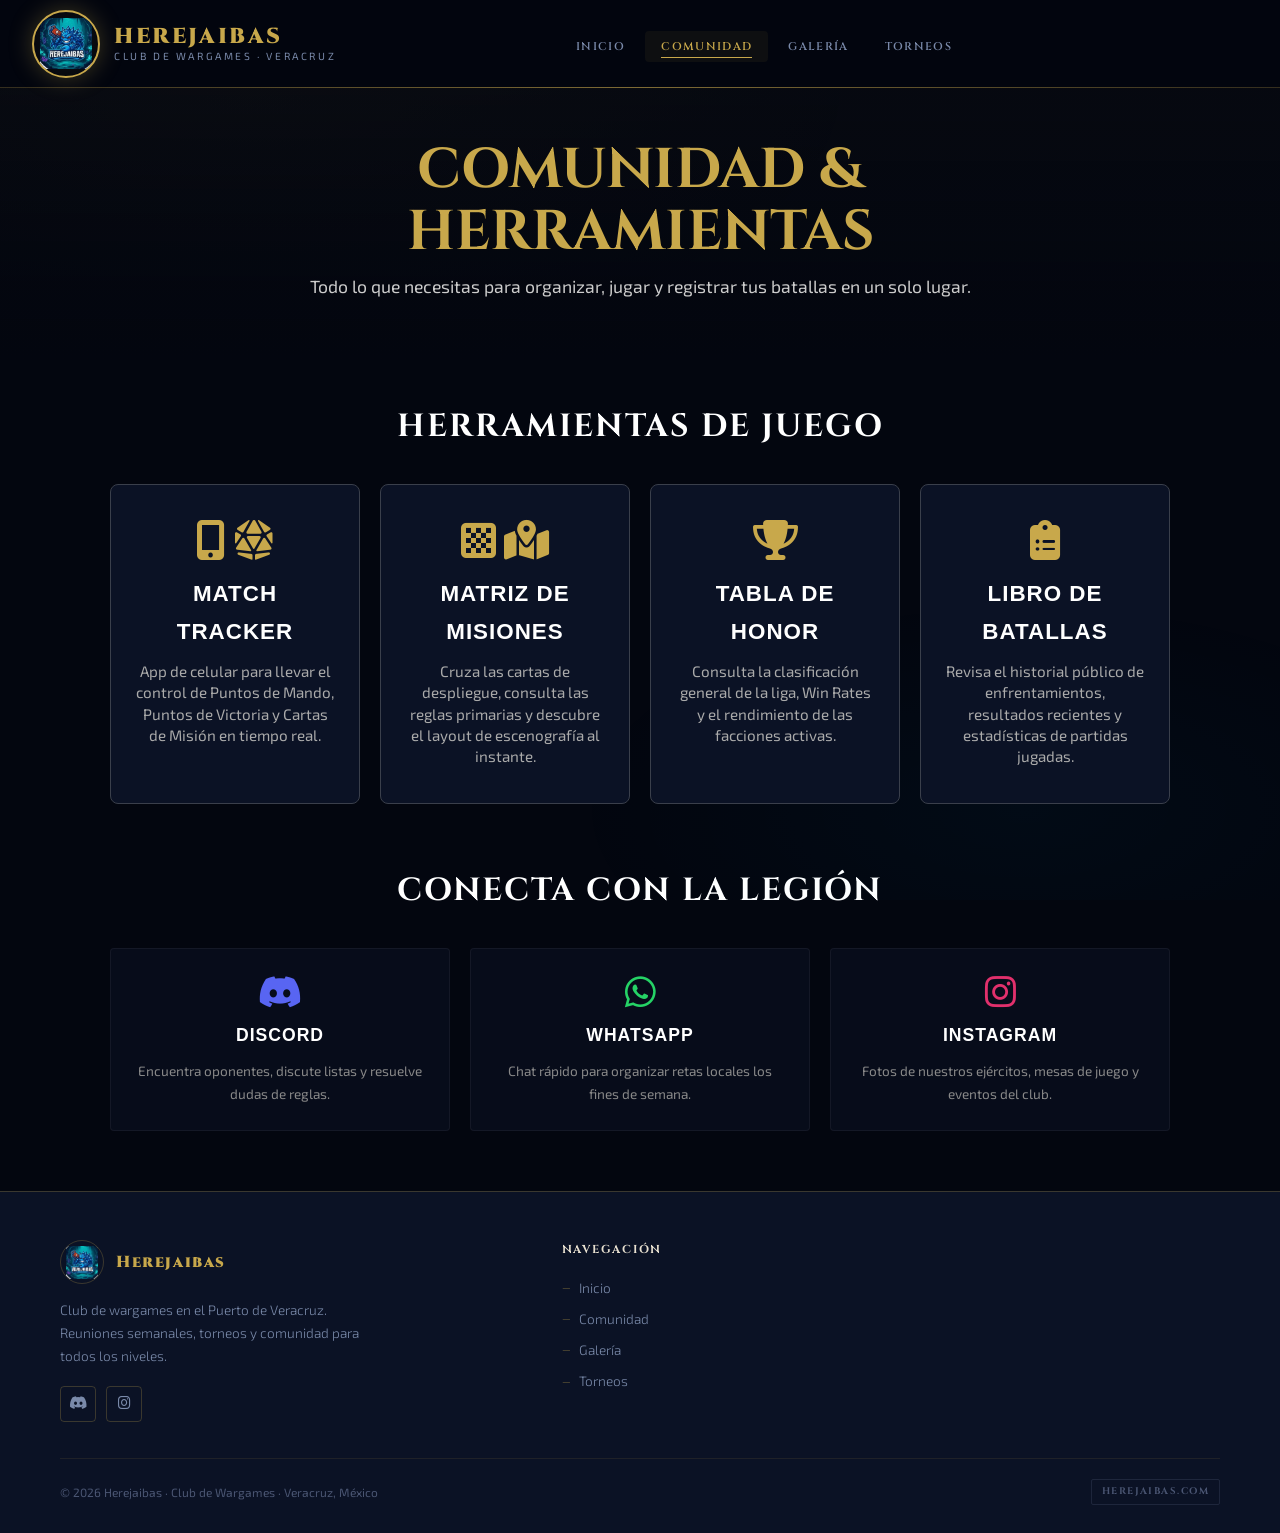
<file: comunidad.html>
<!DOCTYPE html>
<html lang="es">
<head>
    <meta charset="UTF-8">
    <meta name="viewport" content="width=device-width, initial-scale=1.0">
    <title>Comunidad y Herramientas | Herejaibas</title>
    <link rel="icon" type="image/png" href="jaiba.png">
    
    <link rel="stylesheet" href="style.css">
    <link rel="stylesheet" href="https://cdnjs.cloudflare.com/ajax/libs/font-awesome/6.5.0/css/all.min.css">
    <link href="https://fonts.googleapis.com/css2?family=Cinzel:wght@600;800&family=Exo+2:wght@400;600;800&display=swap" rel="stylesheet">

    <style>
        /* Encabezado */
        .community-header {
            padding: 140px 20px 60px;
            text-align: center;
            background: linear-gradient(to bottom, rgba(15, 17, 21, 0.4), var(--bg-void)), url('https://4kwallpapers.com/images/wallpapers/warhammer-40k-space-3840x2160-22638.jpg') center/cover no-repeat;
            position: relative;
        }
        .community-header-content {
            position: relative; z-index: 1; max-width: 800px; margin: 0 auto;
        }
        .community-header h1 {
            font-family: 'Cinzel', serif; color: var(--accent-gold); font-size: clamp(2rem, 5vw, 3.5rem); margin-bottom: 10px; text-transform: uppercase; line-height: 1.1;
        }
        .community-header p {
            font-size: 1.1rem; color: #ccc; line-height: 1.5;
        }

        /* Secciones Generales */
        .page-section {
            padding: 40px 20px 60px;
            max-width: 1100px;
            margin: 0 auto;
        }
        .section-title {
            text-align: center; font-family: 'Cinzel', serif; font-size: 2rem; color: #fff; margin-bottom: 30px; letter-spacing: 2px; text-transform: uppercase;
        }

        /* Cuadrícula Equilibrada */
        .tools-grid, .social-grid {
            display: grid;
            grid-template-columns: repeat(auto-fit, minmax(250px, 1fr));
            gap: 20px;
        }

        /* Tarjetas de Herramientas */
        .tool-card {
            background: var(--bg-card); 
            border: 1px solid #3a3f4b;
            border-radius: var(--radius-lg); 
            padding: 35px 25px; 
            text-align: center; 
            text-decoration: none; 
            transition: all 0.2s;
            display: flex;
            flex-direction: column;
            align-items: center;
            position: relative;
            overflow: hidden;
        }
        .tool-card::before {
            content: ''; position: absolute; top: 0; left: 0; right: 0; height: 3px; background: transparent; transition: 0.3s;
        }
        .tool-card:hover {
            background: #23262f; 
            transform: translateY(-4px); 
            box-shadow: 0 8px 25px rgba(0,0,0,0.4);
            border-color: #555;
        }
        .tool-card:hover::before { background: var(--accent-gold); }
        
        .tool-icon {
            font-size: 2.5rem; 
            color: var(--accent-gold); 
            margin-bottom: 15px; 
            display: flex; gap: 8px;
        }
        .tool-card h3 {
            font-family: 'Oswald', sans-serif; 
            font-size: 1.4rem; 
            color: #fff; 
            margin-bottom: 10px; 
            text-transform: uppercase;
            letter-spacing: 1px;
        }
        .tool-card p {
            color: #aaa; 
            font-size: 0.95rem; 
            line-height: 1.4;
            margin: 0;
        }

        /* Tarjetas de Redes Sociales */
        .social-card {
            background: var(--bg-deep); 
            border: 1px solid rgba(255,255,255,0.05); 
            border-radius: var(--radius); 
            padding: 25px; 
            text-align: center; 
            text-decoration: none; 
            transition: 0.2s;
        }
        .social-card:hover { border-color: rgba(255,255,255,0.2); background: rgba(255,255,255,0.02); transform: translateY(-3px); }
        .social-card i { font-size: 2.2rem; margin-bottom: 12px; }
        .social-card.discord i { color: #5865F2; }
        .social-card.whatsapp i { color: #25D366; }
        .social-card.instagram i { color: #E1306C; }
        .social-card h3 { font-family: 'Oswald', sans-serif; color: #fff; font-size: 1.1rem; margin-bottom: 8px; letter-spacing: 1px; text-transform: uppercase;}
        .social-card p { color: #888; font-size: 0.85rem; margin: 0;}

    </style>
</head>
<body>

    <header class="navbar">
        <a href="index.html" class="logo-container">
            <div class="logo-emblem">
                <img src="logo.png" alt="Herejaibas Logo">
            </div>
            <div class="logo-text">
                <span class="logo-name">Herejaibas</span>
                <span class="logo-sub">Club de Wargames · Veracruz</span>
            </div>
        </a>
        <nav id="main-nav">
            <ul class="nav-links">
                <li><a href="index.html">Inicio</a></li>
                <li><a href="comunidad.html" class="active">Comunidad</a></li>
                <li><a href="galeria.html">Galería</a></li>
                <li><a href="torneos.html">Torneos</a></li>
            </ul>
        </nav>
        <button class="nav-toggle" id="nav-toggle" aria-label="Menú">
            <i class="fas fa-bars"></i>
        </button>
        <div class="nav-spacer"></div>
    </header>

    <section class="community-header">
        <div class="community-header-content">
            <h1>Comunidad & Herramientas</h1>
            <p>Todo lo que necesitas para organizar, jugar y registrar tus batallas en un solo lugar.</p>
        </div>
    </section>

    <!-- SECCIÓN DE HERRAMIENTAS DE JUEGO -->
    <section class="page-section">
        <h2 class="section-title">Herramientas de Juego</h2>
        
        <div class="tools-grid">
            <!-- Tracker -->
            <a href="tracker.html" class="tool-card">
                <div class="tool-icon">
                    <i class="fas fa-mobile-alt"></i><i class="fas fa-dice-d20"></i>
                </div>
                <h3>Match Tracker</h3>
                <p>App de celular para llevar el control de Puntos de Mando, Puntos de Victoria y Cartas de Misión en tiempo real.</p>
            </a>

            <!-- Matriz -->
            <a href="matriz.html" class="tool-card">
                <div class="tool-icon">
                    <i class="fas fa-chess-board"></i><i class="fas fa-map-marked-alt"></i>
                </div>
                <h3>Matriz de Misiones</h3>
                <p>Cruza las cartas de despliegue, consulta las reglas primarias y descubre el layout de escenografía al instante.</p>
            </a>

            <!-- Ranking -->
            <a href="ranking.html" class="tool-card">
                <div class="tool-icon">
                    <i class="fas fa-trophy"></i>
                </div>
                <h3>Tabla de Honor</h3>
                <p>Consulta la clasificación general de la liga, Win Rates y el rendimiento de las facciones activas.</p>
            </a>
            
            <!-- Historial -->
            <a href="partidas.html" class="tool-card">
                <div class="tool-icon">
                    <i class="fas fa-clipboard-list"></i>
                </div>
                <h3>Libro de Batallas</h3>
                <p>Revisa el historial público de enfrentamientos, resultados recientes y estadísticas de partidas jugadas.</p>
            </a>
        </div>
    </section>

    <!-- SECCIÓN DE REDES SOCIALES -->
    <section class="page-section" style="padding-top: 0;">
        <h2 class="section-title">Conecta con la Legión</h2>
        
        <div class="social-grid">
            <a href="https://discord.gg/HbMyzKFqzc" target="_blank" class="social-card discord">
                <i class="fab fa-discord"></i>
                <h3>Discord</h3>
                <p>Encuentra oponentes, discute listas y resuelve dudas de reglas.</p>
            </a>
            
            <a href="#" target="_blank" class="social-card whatsapp">
                <i class="fab fa-whatsapp"></i>
                <h3>WhatsApp</h3>
                <p>Chat rápido para organizar retas locales los fines de semana.</p>
            </a>

            <a href="https://www.instagram.com/herejaibas/" target="_blank" class="social-card instagram">
                <i class="fab fa-instagram"></i>
                <h3>Instagram</h3>
                <p>Fotos de nuestros ejércitos, mesas de juego y eventos del club.</p>
            </a>
        </div>
    </section>

    <footer class="site-footer">
        <div class="footer-inner">
            <div class="footer-brand">
                <div class="footer-logo">
                    <div class="footer-logo-emblem"><img src="logo.png" alt="Herejaibas"></div>
                    <span class="footer-logo-text">Herejaibas</span>
                </div>
                <p class="footer-desc">Club de wargames en el Puerto de Veracruz. Reuniones semanales, torneos y comunidad para todos los niveles.</p>
                <div class="footer-socials">
                    <a href="https://discord.gg/HbMyzKFqzc" class="footer-social-btn" aria-label="Discord"><i class="fab fa-discord"></i></a>
                    <a href="https://www.instagram.com/herejaibas/" class="footer-social-btn" aria-label="Instagram"><i class="fab fa-instagram"></i></a>
                </div>
            </div>
            <div class="footer-col">
                <h4>Navegación</h4>
                <div class="footer-links">
                    <a href="index.html">Inicio</a>
                    <a href="comunidad.html">Comunidad</a>
                    <a href="galeria.html">Galería</a>
                    <a href="torneos.html">Torneos</a>
                </div>
            </div>
        </div>
        <div class="footer-bottom">
            <p>© 2026 Herejaibas · Club de Wargames · Veracruz, México</p>
            <span class="footer-badge">herejaibas.com</span>
        </div>
    </footer>

    <script src="script.js"></script>
    <script>
        // Lógica sencilla para el menú móvil
        const navToggle = document.getElementById("nav-toggle");
        const mainNav   = document.getElementById("main-nav");
        if (navToggle && mainNav) {
            navToggle.addEventListener("click", () => {
                mainNav.classList.toggle("open");
                const icon = navToggle.querySelector("i");
                if (icon) {
                    icon.className = mainNav.classList.contains("open") ? "fas fa-times" : "fas fa-bars";
                }
            });
        }
    </script>
</body>
</html>
</file>
<file: style.css>
/* ============================================
   HEREJAIBAS | WARHAMMER VERACRUZ
   Rediseño Profesional 2025
   ============================================ */

@import url('https://fonts.googleapis.com/css2?family=Cinzel:wght@400;600;700;900&family=Exo+2:ital,wght@0,300;0,400;0,500;0,600;0,700;1,400&display=swap');

/* --- VARIABLES --- */
:root {
    --bg-void:       #03060f;
    --bg-deep:       #070c1a;
    --bg-card:       #0b1225;
    --bg-card-hover: #0f1830;
    --bg-elevated:   #111d35;
    --accent-gold:   #c8a84b;
    --accent-gold-light: #e8c870;
    --accent-cyan:   #00bfff;
    --accent-red:    #cc2200;
    --accent-red-bright: #ff3311;
    --glow-gold:     rgba(200, 168, 75, 0.3);
    --glow-cyan:     rgba(0, 191, 255, 0.2);
    --text-main:     #e8e0d0;
    --text-muted:    #7a8aaa;
    --text-dim:      #4a5572;
    --border-gold:   rgba(200, 168, 75, 0.25);
    --border-cyan:   rgba(0, 191, 255, 0.2);
    --nav-height:    88px;
    --radius:        4px;
    --radius-lg:     8px;
    --transition:    0.3s ease;
}

/* --- RESET --- */
*, *::before, *::after {
    margin: 0;
    padding: 0;
    box-sizing: border-box;
}

html {
    scroll-behavior: smooth;
    overflow-x: hidden;
    font-size: 16px;
}

body {
    background-color: var(--bg-void);
    color: var(--text-main);
    font-family: 'Exo 2', sans-serif;
    line-height: 1.7;
    overflow-x: hidden;
}

img { max-width: 100%; display: block; }
a { text-decoration: none; color: inherit; }
ul { list-style: none; }

/* ============================================
   TEXTURA DE FONDO GLOBAL
   ============================================ */
body::before {
    content: '';
    position: fixed;
    inset: 0;
    background-image: 
        radial-gradient(ellipse 80% 50% at 20% 10%, rgba(200,168,75,0.04) 0%, transparent 60%),
        radial-gradient(ellipse 60% 40% at 80% 90%, rgba(0,191,255,0.03) 0%, transparent 60%);
    pointer-events: none;
    z-index: 0;
}

/* ============================================
   NAVBAR
   ============================================ */
.navbar {
    display: flex;
    align-items: center;
    background: rgba(3, 6, 15, 0.95);
    height: var(--nav-height);
    padding: 0 32px;
    position: fixed;
    top: 0;
    left: 0;
    width: 100%;
    z-index: 1000;
    border-bottom: 1px solid var(--border-gold);
    backdrop-filter: blur(16px);
    -webkit-backdrop-filter: blur(16px);
    gap: 24px;
}

.navbar::after {
    content: '';
    position: absolute;
    bottom: -1px;
    left: 0; right: 0;
    height: 1px;
    background: linear-gradient(90deg, transparent, var(--accent-gold), transparent);
    opacity: 0.5;
}

/* Logo */
.logo-container {
    flex-shrink: 0;
    display: flex;
    align-items: center;
    gap: 14px;
    transition: opacity var(--transition);
}
.logo-container:hover { opacity: 0.85; }

.logo-emblem {
    width: 68px;
    height: 68px;
    background: radial-gradient(circle, rgba(200,168,75,0.15) 0%, transparent 70%);
    border: 2px solid var(--accent-gold);
    border-radius: 50%;
    display: flex;
    align-items: center;
    justify-content: center;
    overflow: hidden;
    box-shadow: 0 0 24px var(--glow-gold), inset 0 0 20px rgba(200,168,75,0.05);
    flex-shrink: 0;
}

.logo-emblem img {
    width: 80%;
    height: 80%;
    object-fit: contain;
}

.logo-text {
    display: flex;
    flex-direction: column;
    line-height: 1;
}

.logo-name {
    font-family: 'Cinzel', serif;
    font-weight: 900;
    font-size: 1.35rem;
    color: var(--accent-gold);
    letter-spacing: 0.12em;
    text-transform: uppercase;
}

.logo-sub {
    font-family: 'Exo 2', sans-serif;
    font-weight: 400;
    font-size: 0.65rem;
    color: var(--text-muted);
    letter-spacing: 0.25em;
    text-transform: uppercase;
    margin-top: 4px;
}

/* Nav links */
nav {
    flex: 1;
    display: flex;
    justify-content: center;
}

.nav-links {
    display: flex;
    flex-wrap: wrap;
    justify-content: center;
    gap: 4px;
}

.nav-links a {
    font-family: 'Cinzel', serif;
    font-weight: 600;
    font-size: 0.7rem;
    color: var(--text-muted);
    padding: 8px 16px;
    border-radius: var(--radius);
    letter-spacing: 0.12em;
    text-transform: uppercase;
    transition: color var(--transition), background var(--transition);
    position: relative;
}

.nav-links a::after {
    content: '';
    position: absolute;
    bottom: 4px;
    left: 16px;
    right: 16px;
    height: 1px;
    background: var(--accent-gold);
    transform: scaleX(0);
    transition: transform var(--transition);
}

.nav-links a:hover,
.nav-links a.active {
    color: var(--accent-gold);
    background: rgba(200, 168, 75, 0.06);
}

.nav-links a:hover::after,
.nav-links a.active::after {
    transform: scaleX(1);
}

.nav-spacer { width: 56px; flex-shrink: 0; }

/* Mobile nav toggle */
.nav-toggle {
    display: none;
    background: none;
    border: 1px solid var(--border-gold);
    border-radius: var(--radius);
    padding: 8px;
    cursor: pointer;
    color: var(--accent-gold);
    font-size: 1.2rem;
    flex-shrink: 0;
}

@media (max-width: 768px) {
    .navbar { padding: 0 20px; gap: 12px; }
    .logo-text { display: none; }
    .logo-emblem { width: 56px; height: 56px; }
    .nav-spacer { display: none; }
    .nav-toggle { display: flex; align-items: center; justify-content: center; margin-left: auto; }
    
    nav {
        display: none;
        position: fixed;
        top: var(--nav-height);
        left: 0; right: 0;
        background: rgba(3, 6, 15, 0.98);
        border-bottom: 1px solid var(--border-gold);
        padding: 16px;
        backdrop-filter: blur(16px);
    }
    nav.open { display: flex; }
    
    .nav-links {
        flex-direction: column;
        width: 100%;
        gap: 4px;
    }
    
    .nav-links a {
        display: block;
        text-align: center;
        padding: 12px 16px;
        font-size: 0.75rem;
    }
}

/* ============================================
   HERO CAROUSEL
   ============================================ */
.hero-carousel {
    width: 100%;
    height: 100svh;
    min-height: 500px;
    position: relative;
    overflow: hidden;
}

.carousel-bg {
    width: 100%;
    height: 100%;
    background-size: cover;
    background-position: center;
    background-repeat: no-repeat;
    display: flex;
    align-items: center;
    justify-content: flex-start;
    transition: background-image 0.8s ease;
}

.carousel-overlay {
    position: absolute;
    inset: 0;
    background: 
        linear-gradient(90deg, rgba(3,6,15,0.92) 0%, rgba(3,6,15,0.6) 50%, rgba(3,6,15,0.3) 100%),
        linear-gradient(0deg, rgba(3,6,15,0.7) 0%, transparent 40%);
}

.carousel-content {
    position: relative;
    z-index: 2;
    padding: 0 clamp(24px, 8vw, 100px);
    max-width: 680px;
}

.carousel-eyebrow {
    font-family: 'Exo 2', sans-serif;
    font-size: 0.7rem;
    font-weight: 600;
    letter-spacing: 0.3em;
    color: var(--accent-gold);
    text-transform: uppercase;
    margin-bottom: 16px;
    display: flex;
    align-items: center;
    gap: 12px;
}

.carousel-eyebrow::before {
    content: '';
    display: block;
    width: 32px;
    height: 1px;
    background: var(--accent-gold);
}

.carousel-content h1 {
    font-family: 'Cinzel', serif;
    font-size: clamp(2rem, 5.5vw, 4.5rem);
    font-weight: 900;
    text-transform: uppercase;
    line-height: 1.05;
    letter-spacing: 0.03em;
    color: var(--text-main);
    text-shadow: 0 2px 40px rgba(0,0,0,0.8);
    margin-bottom: 20px;
}

.carousel-content h1 span {
    color: var(--accent-gold);
    display: block;
}

.carousel-content p {
    font-size: clamp(0.95rem, 2vw, 1.15rem);
    color: rgba(232, 224, 208, 0.75);
    margin-bottom: 36px;
    font-weight: 300;
    max-width: 480px;
}

.carousel-actions {
    display: flex;
    gap: 14px;
    flex-wrap: wrap;
}

.btn-primary {
    font-family: 'Cinzel', serif;
    font-weight: 700;
    font-size: 0.75rem;
    letter-spacing: 0.12em;
    padding: 14px 32px;
    background: var(--accent-gold);
    color: var(--bg-void);
    border: none;
    border-radius: var(--radius);
    text-transform: uppercase;
    cursor: pointer;
    transition: background var(--transition), box-shadow var(--transition), transform var(--transition);
    display: inline-block;
}

.btn-primary:hover {
    background: var(--accent-gold-light);
    box-shadow: 0 0 30px var(--glow-gold);
    transform: translateY(-1px);
}

.btn-outline {
    font-family: 'Cinzel', serif;
    font-weight: 600;
    font-size: 0.75rem;
    letter-spacing: 0.12em;
    padding: 13px 28px;
    background: transparent;
    color: var(--text-main);
    border: 1px solid rgba(232, 224, 208, 0.35);
    border-radius: var(--radius);
    text-transform: uppercase;
    cursor: pointer;
    transition: border-color var(--transition), color var(--transition), background var(--transition);
    display: inline-block;
}

.btn-outline:hover {
    border-color: var(--accent-gold);
    color: var(--accent-gold);
    background: rgba(200, 168, 75, 0.06);
}

/* Carousel indicators */
.carousel-indicators {
    position: absolute;
    bottom: 36px;
    left: clamp(24px, 8vw, 100px);
    display: flex;
    gap: 8px;
    z-index: 10;
}

.dot {
    width: 24px;
    height: 3px;
    border-radius: 2px;
    background: rgba(232, 224, 208, 0.25);
    cursor: pointer;
    transition: background var(--transition), width var(--transition);
    border: none;
}

.dot.active {
    background: var(--accent-gold);
    width: 48px;
}

/* Scroll hint */
.scroll-hint {
    position: absolute;
    bottom: 36px;
    right: 40px;
    z-index: 10;
    display: flex;
    flex-direction: column;
    align-items: center;
    gap: 8px;
    color: var(--text-dim);
    font-family: 'Exo 2', sans-serif;
    font-size: 0.6rem;
    letter-spacing: 0.2em;
    text-transform: uppercase;
}

.scroll-line {
    width: 1px;
    height: 48px;
    background: linear-gradient(to bottom, var(--accent-gold), transparent);
    animation: scrollPulse 2s ease infinite;
}

@keyframes scrollPulse {
    0%, 100% { opacity: 0.4; }
    50% { opacity: 1; }
}

@media (max-width: 640px) {
    .carousel-content { max-width: 100%; }
    .scroll-hint { display: none; }
}

/* ============================================
   STATS BAR
   ============================================ */
.stats-bar {
    background: var(--bg-card);
    border-top: 1px solid var(--border-gold);
    border-bottom: 1px solid var(--border-gold);
    padding: 28px clamp(20px, 5%, 60px);
}

.stats-inner {
    max-width: 1000px;
    margin: 0 auto;
    display: grid;
    grid-template-columns: repeat(3, 1fr);
    gap: 0;
    position: relative;
}

.stat-item {
    text-align: center;
    padding: 8px 20px;
    position: relative;
}

.stat-item:not(:last-child)::after {
    content: '';
    position: absolute;
    right: 0; top: 20%; bottom: 20%;
    width: 1px;
    background: var(--border-gold);
}

.stat-number {
    font-family: 'Cinzel', serif;
    font-size: clamp(1.8rem, 4vw, 2.8rem);
    font-weight: 900;
    color: var(--accent-gold);
    line-height: 1;
    display: block;
}

.stat-label {
    font-size: 0.7rem;
    font-weight: 600;
    letter-spacing: 0.2em;
    text-transform: uppercase;
    color: var(--text-muted);
    margin-top: 6px;
    display: block;
}

@media (max-width: 480px) {
    .stats-inner { grid-template-columns: repeat(3, 1fr); gap: 0; }
    .stat-number { font-size: 1.6rem; }
    .stat-label { font-size: 0.58rem; letter-spacing: 0.1em; }
}

/* ============================================
   SECCIÓN UBICACIÓN
   ============================================ */
.location-section {
    padding: clamp(60px, 10vw, 120px) clamp(20px, 5%, 60px);
    max-width: 1200px;
    margin: 0 auto;
    position: relative;
    z-index: 1;
}

/* Section header reutilizable */
.section-header {
    margin-bottom: 48px;
}

.section-eyebrow {
    font-family: 'Exo 2', sans-serif;
    font-size: 0.65rem;
    font-weight: 700;
    letter-spacing: 0.3em;
    color: var(--accent-gold);
    text-transform: uppercase;
    display: flex;
    align-items: center;
    gap: 12px;
    margin-bottom: 12px;
}

.section-eyebrow::before {
    content: '';
    width: 24px;
    height: 1px;
    background: var(--accent-gold);
}

.section-header h2 {
    font-family: 'Cinzel', serif;
    font-size: clamp(1.5rem, 4vw, 2.6rem);
    font-weight: 900;
    text-transform: uppercase;
    letter-spacing: 0.05em;
    color: var(--text-main);
    line-height: 1.1;
}

.section-header h2 em {
    color: var(--accent-gold);
    font-style: normal;
}

.section-rule {
    width: 60px;
    height: 2px;
    background: linear-gradient(90deg, var(--accent-gold), transparent);
    margin-top: 16px;
}

.location-grid {
    display: grid;
    grid-template-columns: 1fr;
    gap: 40px;
}

@media (min-width: 900px) {
    .location-grid { grid-template-columns: 1.1fr 0.9fr; align-items: start; }
}

/* Imagen con decoración */
.location-media {
    position: relative;
}

.location-media::before {
    content: '';
    position: absolute;
    top: -12px; left: -12px;
    right: 20px; bottom: 20px;
    border: 1px solid var(--border-gold);
    border-radius: var(--radius-lg);
    pointer-events: none;
    z-index: 0;
}

.location-media::after {
    content: '';
    position: absolute;
    bottom: 8px; right: 8px;
    width: 80px; height: 80px;
    background: linear-gradient(135deg, var(--accent-gold), transparent);
    opacity: 0.15;
    border-radius: 0 0 var(--radius-lg) 0;
}

.location-img {
    width: 100%;
    height: clamp(260px, 35vw, 460px);
    object-fit: cover;
    border-radius: var(--radius-lg);
    border: 1px solid var(--border-gold);
    position: relative;
    z-index: 1;
    display: block;
}

/* Info panel */
.location-info {
    display: flex;
    flex-direction: column;
    gap: 28px;
}

.info-lead {
    font-size: 1.05rem;
    color: var(--text-muted);
    font-weight: 300;
    line-height: 1.8;
}

.info-items {
    display: flex;
    flex-direction: column;
    gap: 0;
    border: 1px solid var(--border-gold);
    border-radius: var(--radius-lg);
    overflow: hidden;
}

.info-item {
    display: flex;
    align-items: center;
    gap: 16px;
    padding: 16px 20px;
    border-bottom: 1px solid rgba(200,168,75,0.1);
    transition: background var(--transition);
}

.info-item:last-child { border-bottom: none; }
.info-item:hover { background: rgba(200,168,75,0.04); }

.info-icon {
    width: 38px;
    height: 38px;
    background: rgba(200,168,75,0.1);
    border: 1px solid var(--border-gold);
    border-radius: var(--radius);
    display: flex;
    align-items: center;
    justify-content: center;
    color: var(--accent-gold);
    font-size: 0.9rem;
    flex-shrink: 0;
}

.info-item-content { flex: 1; }

.info-item-label {
    font-size: 0.62rem;
    font-weight: 700;
    letter-spacing: 0.2em;
    text-transform: uppercase;
    color: var(--text-dim);
    display: block;
    margin-bottom: 2px;
}

.info-item-value {
    font-size: 0.95rem;
    font-weight: 600;
    color: var(--text-main);
}

/* Notice box */
.notice-box {
    background: rgba(200,168,75,0.05);
    border: 1px solid var(--border-gold);
    border-left: 3px solid var(--accent-gold);
    border-radius: var(--radius-lg);
    padding: 20px 22px;
}

.notice-box-title {
    font-family: 'Cinzel', serif;
    font-size: 0.7rem;
    font-weight: 700;
    letter-spacing: 0.15em;
    text-transform: uppercase;
    color: var(--accent-gold);
    margin-bottom: 8px;
    display: flex;
    align-items: center;
    gap: 8px;
}

.notice-box p {
    font-size: 0.9rem;
    color: var(--text-muted);
    line-height: 1.7;
}

/* ============================================
   CTA STRIP / JOIN SECTION
   ============================================ */
.join-strip {
    background: var(--bg-card);
    border-top: 1px solid var(--border-gold);
    border-bottom: 1px solid var(--border-gold);
    padding: clamp(48px, 8vw, 80px) clamp(20px, 5%, 60px);
    position: relative;
    overflow: hidden;
    z-index: 1;
}

.join-strip::before {
    content: '';
    position: absolute;
    inset: 0;
    background: radial-gradient(ellipse 60% 100% at 50% 50%, rgba(200,168,75,0.06) 0%, transparent 70%);
    pointer-events: none;
}

.join-inner {
    max-width: 700px;
    margin: 0 auto;
    text-align: center;
    position: relative;
    z-index: 1;
}

.join-inner h2 {
    font-family: 'Cinzel', serif;
    font-size: clamp(1.4rem, 3.5vw, 2.2rem);
    font-weight: 900;
    text-transform: uppercase;
    letter-spacing: 0.05em;
    margin-bottom: 14px;
    color: var(--text-main);
}

.join-inner p {
    font-size: 1rem;
    color: var(--text-muted);
    margin-bottom: 32px;
    font-weight: 300;
    line-height: 1.8;
}

.join-actions {
    display: flex;
    gap: 14px;
    justify-content: center;
    flex-wrap: wrap;
}

/* ============================================
   PAGE HEADER (páginas internas)
   ============================================ */
.page-header {
    padding-top: var(--nav-height);
    position: relative;
    overflow: hidden;
    border-bottom: 1px solid var(--border-gold);
}

.page-header-bg {
    background-size: cover;
    background-position: center;
    position: relative;
}

.page-header-bg::before {
    content: '';
    position: absolute;
    inset: 0;
    background: linear-gradient(180deg, rgba(3,6,15,0.85) 0%, rgba(3,6,15,0.95) 100%);
}

.page-header .container {
    max-width: 900px;
    margin: 0 auto;
    padding: clamp(48px, 8vw, 100px) clamp(20px, 5%, 60px) clamp(40px, 6vw, 72px);
    position: relative;
    z-index: 1;
}

.page-header-eyebrow {
    font-family: 'Exo 2', sans-serif;
    font-size: 0.65rem;
    font-weight: 700;
    letter-spacing: 0.3em;
    text-transform: uppercase;
    color: var(--accent-gold);
    margin-bottom: 14px;
    display: flex;
    align-items: center;
    gap: 10px;
}

.page-header-eyebrow::before {
    content: ''; width: 24px; height: 1px; background: var(--accent-gold);
}

.page-header h1 {
    font-family: 'Cinzel', serif;
    font-size: clamp(2rem, 6vw, 4rem);
    font-weight: 900;
    text-transform: uppercase;
    letter-spacing: 0.04em;
    color: var(--text-main);
    line-height: 1.05;
    margin-bottom: 14px;
}

.page-header h1 span { color: var(--accent-gold); }

.page-header p {
    font-size: clamp(0.9rem, 2vw, 1.1rem);
    color: var(--text-muted);
    max-width: 600px;
    font-weight: 300;
    line-height: 1.8;
}

/* ============================================
   MAIN CONTENT (páginas internas)
   ============================================ */
.main-content {
    max-width: 1200px;
    margin: 0 auto;
    padding: clamp(48px, 8vw, 96px) clamp(20px, 5%, 60px);
    display: flex;
    flex-direction: column;
    gap: 72px;
    position: relative;
    z-index: 1;
}

.content-section-header {
    margin-bottom: 32px;
    padding-bottom: 16px;
    border-bottom: 1px solid var(--border-gold);
    display: flex;
    align-items: flex-end;
    justify-content: space-between;
    gap: 16px;
    flex-wrap: wrap;
}

.content-section-header h2 {
    font-family: 'Cinzel', serif;
    font-size: clamp(1rem, 2.5vw, 1.4rem);
    font-weight: 700;
    text-transform: uppercase;
    letter-spacing: 0.1em;
    color: var(--text-main);
}

.content-section-header h2 span { color: var(--accent-gold); }

.content-section > p {
    color: var(--text-muted);
    font-size: 1rem;
    max-width: 700px;
    font-weight: 300;
    line-height: 1.8;
}

/* ============================================
   COMMUNITY CARDS
   ============================================ */
.community-grid {
    display: grid;
    grid-template-columns: repeat(auto-fit, minmax(260px, 1fr));
    gap: 20px;
}

.community-card {
    background: var(--bg-card);
    border: 1px solid var(--border-gold);
    border-radius: var(--radius-lg);
    padding: 36px 28px;
    text-align: center;
    display: flex;
    flex-direction: column;
    align-items: center;
    gap: 14px;
    transition: border-color var(--transition), box-shadow var(--transition), background var(--transition), transform var(--transition);
    position: relative;
    overflow: hidden;
}

.community-card::before {
    content: '';
    position: absolute;
    top: 0; left: 0; right: 0;
    height: 2px;
    background: linear-gradient(90deg, transparent, var(--accent-gold), transparent);
    transform: scaleX(0);
    transition: transform var(--transition);
}

.community-card:hover {
    border-color: rgba(200,168,75,0.5);
    background: var(--bg-card-hover);
    box-shadow: 0 8px 40px rgba(200,168,75,0.1);
    transform: translateY(-3px);
}

.community-card:hover::before { transform: scaleX(1); }

.community-card-icon {
    width: 64px;
    height: 64px;
    background: rgba(200,168,75,0.08);
    border: 1px solid var(--border-gold);
    border-radius: 50%;
    display: flex;
    align-items: center;
    justify-content: center;
    font-size: 1.6rem;
    color: var(--accent-gold);
    transition: background var(--transition), box-shadow var(--transition);
}

.community-card:hover .community-card-icon {
    background: rgba(200,168,75,0.14);
    box-shadow: 0 0 20px var(--glow-gold);
}

.community-card h3 {
    font-family: 'Cinzel', serif;
    font-size: 0.85rem;
    font-weight: 700;
    letter-spacing: 0.1em;
    color: var(--text-main);
    text-transform: uppercase;
}

.community-card p {
    color: var(--text-muted);
    font-size: 0.9rem;
    flex: 1;
    font-weight: 300;
    line-height: 1.7;
}

.community-card .platform-tag {
    font-size: 0.6rem;
    font-weight: 700;
    letter-spacing: 0.2em;
    text-transform: uppercase;
    color: var(--accent-gold);
    border: 1px solid var(--border-gold);
    border-radius: 2px;
    padding: 3px 10px;
}

/* Reuniones schedule */
.schedule-card {
    background: var(--bg-card);
    border: 1px solid var(--border-gold);
    border-radius: var(--radius-lg);
    padding: 32px;
    display: flex;
    gap: 32px;
    align-items: center;
    flex-wrap: wrap;
}

.schedule-day {
    text-align: center;
    flex-shrink: 0;
}

.schedule-day-name {
    font-family: 'Cinzel', serif;
    font-size: 0.65rem;
    font-weight: 700;
    letter-spacing: 0.2em;
    text-transform: uppercase;
    color: var(--accent-gold);
    margin-bottom: 4px;
}

.schedule-day-num {
    font-family: 'Cinzel', serif;
    font-size: 3.5rem;
    font-weight: 900;
    color: var(--text-main);
    line-height: 1;
}

.schedule-vr {
    width: 1px;
    height: 80px;
    background: var(--border-gold);
    flex-shrink: 0;
}

.schedule-info h3 {
    font-family: 'Cinzel', serif;
    font-size: 1.1rem;
    font-weight: 700;
    text-transform: uppercase;
    letter-spacing: 0.08em;
    color: var(--text-main);
    margin-bottom: 8px;
}

.schedule-info p {
    color: var(--text-muted);
    font-size: 0.95rem;
    font-weight: 300;
    line-height: 1.7;
}

/* ============================================
   CTA BUTTON (interno)
   ============================================ */
.cta-button {
    display: inline-block;
    font-family: 'Cinzel', serif;
    font-weight: 700;
    font-size: 0.65rem;
    padding: 11px 22px;
    border: 1px solid var(--border-gold);
    color: var(--accent-gold);
    background: transparent;
    border-radius: var(--radius);
    letter-spacing: 0.1em;
    text-transform: uppercase;
    cursor: pointer;
    transition: background var(--transition), color var(--transition), box-shadow var(--transition), border-color var(--transition);
    white-space: nowrap;
}

.cta-button:hover {
    background: var(--accent-gold);
    color: var(--bg-void);
    box-shadow: 0 0 20px var(--glow-gold);
    border-color: var(--accent-gold);
}

/* ============================================
   GALERÍA
   ============================================ */
.gallery-filters {
    display: flex;
    gap: 8px;
    flex-wrap: wrap;
    margin-bottom: 28px;
}

.gallery-filter-btn {
    font-family: 'Exo 2', sans-serif;
    font-weight: 600;
    font-size: 0.7rem;
    letter-spacing: 0.12em;
    text-transform: uppercase;
    padding: 7px 16px;
    border: 1px solid var(--border-gold);
    border-radius: var(--radius);
    background: transparent;
    color: var(--text-muted);
    cursor: pointer;
    transition: all var(--transition);
}

.gallery-filter-btn.active,
.gallery-filter-btn:hover {
    background: rgba(200,168,75,0.1);
    color: var(--accent-gold);
    border-color: var(--accent-gold);
}

.gallery-grid {
    display: grid;
    grid-template-columns: repeat(auto-fill, minmax(280px, 1fr));
    gap: 16px;
}

.gallery-item {
    position: relative;
    border-radius: var(--radius-lg);
    overflow: hidden;
    border: 1px solid var(--border-gold);
    aspect-ratio: 4 / 3;
    background: var(--bg-card);
    cursor: pointer;
    transition: border-color var(--transition), transform var(--transition);
}

.gallery-item:hover {
    border-color: rgba(200,168,75,0.5);
    transform: scale(1.02);
}

.gallery-item img {
    width: 100%;
    height: 100%;
    object-fit: cover;
    transition: transform 0.5s ease, filter 0.4s ease;
}

.gallery-item:hover img {
    transform: scale(1.06);
    filter: brightness(0.6);
}

.gallery-caption {
    position: absolute;
    bottom: 0; left: 0; right: 0;
    background: linear-gradient(0deg, rgba(3,6,15,0.95) 0%, transparent 100%);
    padding: 24px 16px 14px;
    transform: translateY(4px);
    transition: transform var(--transition);
}

.gallery-item:hover .gallery-caption { transform: translateY(0); }

.gallery-caption-title {
    font-family: 'Cinzel', serif;
    font-size: 0.72rem;
    font-weight: 700;
    letter-spacing: 0.1em;
    color: var(--accent-gold);
    text-transform: uppercase;
}

.gallery-caption-sub {
    font-size: 0.75rem;
    color: var(--text-muted);
    margin-top: 3px;
}

.gallery-placeholder {
    display: flex;
    flex-direction: column;
    align-items: center;
    justify-content: center;
    gap: 8px;
    height: 100%;
    color: var(--text-dim);
}

.gallery-placeholder i {
    font-size: 2rem;
    opacity: 0.3;
}

.gallery-placeholder span {
    font-family: 'Cinzel', serif;
    font-size: 0.65rem;
    letter-spacing: 0.15em;
    text-transform: uppercase;
    opacity: 0.4;
}

.gallery-cta-box {
    background: var(--bg-card);
    border: 1px dashed var(--border-gold);
    border-radius: var(--radius-lg);
    padding: 40px;
    text-align: center;
}

.gallery-cta-box p {
    font-size: 1rem;
    color: var(--text-muted);
    margin-bottom: 20px;
    font-weight: 300;
}

/* ============================================
   TORNEOS
   ============================================ */
.tournament-list {
    display: flex;
    flex-direction: column;
    gap: 16px;
}

.tournament-card {
    background: var(--bg-card);
    border: 1px solid var(--border-gold);
    border-radius: var(--radius-lg);
    padding: 24px 28px;
    display: flex;
    gap: 24px;
    align-items: center;
    transition: border-color var(--transition), box-shadow var(--transition), background var(--transition);
    position: relative;
    overflow: hidden;
}

.tournament-card::before {
    content: '';
    position: absolute;
    left: 0; top: 0; bottom: 0;
    width: 3px;
    background: var(--accent-gold);
    transform: scaleY(0);
    transition: transform var(--transition);
    transform-origin: center;
}

.tournament-card:hover {
    border-color: rgba(200,168,75,0.4);
    box-shadow: 0 4px 30px rgba(200,168,75,0.08);
    background: var(--bg-card-hover);
}

.tournament-card:hover::before { transform: scaleY(1); }

.tournament-card.upcoming { border-left-color: var(--accent-cyan); }

@media (max-width: 600px) {
    .tournament-card { flex-direction: column; align-items: flex-start; }
}

.tournament-date {
    display: flex;
    flex-direction: column;
    align-items: center;
    justify-content: center;
    background: rgba(200,168,75,0.08);
    border: 1px solid var(--border-gold);
    border-radius: var(--radius);
    padding: 12px 18px;
    min-width: 64px;
    flex-shrink: 0;
}

.tournament-date .day {
    font-family: 'Cinzel', serif;
    font-size: 1.9rem;
    font-weight: 900;
    color: var(--accent-gold);
    line-height: 1;
}

.tournament-date .month {
    font-family: 'Exo 2', sans-serif;
    font-size: 0.6rem;
    font-weight: 700;
    color: var(--text-muted);
    letter-spacing: 0.15em;
    text-transform: uppercase;
    margin-top: 3px;
}

.tournament-details { flex: 1; }

.tournament-badge {
    display: inline-block;
    font-size: 0.58rem;
    font-weight: 700;
    letter-spacing: 0.18em;
    text-transform: uppercase;
    color: var(--accent-gold);
    border: 1px solid var(--border-gold);
    border-radius: 2px;
    padding: 3px 10px;
    margin-bottom: 8px;
}

.tournament-details h3 {
    font-family: 'Cinzel', serif;
    font-size: clamp(0.9rem, 2vw, 1.15rem);
    font-weight: 700;
    letter-spacing: 0.04em;
    color: var(--text-main);
    margin-bottom: 6px;
}

.tournament-meta {
    display: flex;
    gap: 16px;
    flex-wrap: wrap;
    margin-bottom: 8px;
}

.tournament-meta span {
    font-size: 0.82rem;
    color: var(--text-dim);
    display: flex;
    align-items: center;
    gap: 5px;
}

.tournament-meta i { color: var(--accent-gold); font-size: 0.7rem; }

.tournament-details p {
    font-size: 0.9rem;
    color: var(--text-muted);
    font-weight: 300;
    max-width: 100% !important;
}

.tournament-action {
    display: flex;
    align-items: center;
    flex-shrink: 0;
}

.tournament-card .coming-soon {
    font-family: 'Exo 2', sans-serif;
    font-size: 0.65rem;
    font-weight: 700;
    letter-spacing: 0.18em;
    text-transform: uppercase;
    color: var(--text-dim);
    border: 1px solid rgba(74, 85, 114, 0.4);
    border-radius: var(--radius);
    padding: 10px 18px;
}

/* Archive section */
.archive-empty {
    background: var(--bg-card);
    border: 1px dashed rgba(74,85,114,0.4);
    border-radius: var(--radius-lg);
    padding: 48px;
    text-align: center;
    color: var(--text-dim);
}

.archive-empty i {
    font-size: 2.5rem;
    margin-bottom: 16px;
    opacity: 0.4;
}

.archive-empty p {
    font-size: 0.9rem;
    max-width: 400px;
    margin: 0 auto;
    font-weight: 300;
}

/* ============================================
   FOOTER
   ============================================ */
.site-footer {
    background: var(--bg-card);
    border-top: 1px solid var(--border-gold);
    padding: 48px clamp(20px, 5%, 60px) 28px;
    position: relative;
    z-index: 1;
}

.footer-inner {
    max-width: 1200px;
    margin: 0 auto;
    display: grid;
    grid-template-columns: 1fr;
    gap: 40px;
}

@media (min-width: 640px) {
    .footer-inner { grid-template-columns: 1.5fr 1fr 1fr; gap: 32px; }
}

.footer-brand {
    display: flex;
    flex-direction: column;
    gap: 14px;
}

.footer-logo {
    display: flex;
    align-items: center;
    gap: 12px;
}

.footer-logo-emblem {
    width: 44px; height: 44px;
    border: 1px solid var(--border-gold);
    border-radius: 50%;
    display: flex; align-items: center; justify-content: center;
    overflow: hidden;
    flex-shrink: 0;
}

.footer-logo-emblem img {
    width: 78%; height: 78%; object-fit: contain;
}

.footer-logo-text {
    font-family: 'Cinzel', serif;
    font-size: 1rem;
    font-weight: 900;
    color: var(--accent-gold);
    letter-spacing: 0.1em;
}

.footer-desc {
    font-size: 0.85rem;
    color: var(--text-muted);
    font-weight: 300;
    line-height: 1.7;
    max-width: 300px;
}

.footer-socials {
    display: flex;
    gap: 10px;
    margin-top: 4px;
}

.footer-social-btn {
    width: 36px; height: 36px;
    border: 1px solid var(--border-gold);
    border-radius: var(--radius);
    display: flex; align-items: center; justify-content: center;
    color: var(--text-muted);
    font-size: 0.9rem;
    transition: color var(--transition), border-color var(--transition), background var(--transition);
}

.footer-social-btn:hover {
    color: var(--accent-gold);
    border-color: var(--accent-gold);
    background: rgba(200,168,75,0.08);
}

.footer-col h4 {
    font-family: 'Cinzel', serif;
    font-size: 0.72rem;
    font-weight: 700;
    letter-spacing: 0.15em;
    text-transform: uppercase;
    color: var(--text-main);
    margin-bottom: 16px;
}

.footer-links {
    display: flex;
    flex-direction: column;
    gap: 8px;
}

.footer-links a {
    font-size: 0.85rem;
    color: var(--text-muted);
    font-weight: 300;
    transition: color var(--transition);
    display: flex;
    align-items: center;
    gap: 8px;
}

.footer-links a::before {
    content: '—';
    font-size: 0.6rem;
    color: var(--accent-gold);
    opacity: 0.6;
}

.footer-links a:hover { color: var(--accent-gold); }

.footer-bottom {
    max-width: 1200px;
    margin: 36px auto 0;
    padding-top: 20px;
    border-top: 1px solid rgba(200,168,75,0.1);
    display: flex;
    justify-content: space-between;
    align-items: center;
    gap: 16px;
    flex-wrap: wrap;
}

.footer-bottom p {
    font-size: 0.75rem;
    color: var(--text-dim);
}

.footer-badge {
    font-family: 'Cinzel', serif;
    font-size: 0.6rem;
    font-weight: 700;
    letter-spacing: 0.15em;
    text-transform: uppercase;
    color: var(--text-dim);
    border: 1px solid rgba(74,85,114,0.3);
    border-radius: 2px;
    padding: 4px 10px;
}

/* ============================================
   SCROLLBAR
   ============================================ */
::-webkit-scrollbar { width: 5px; }
::-webkit-scrollbar-track { background: var(--bg-void); }
::-webkit-scrollbar-thumb { background: var(--accent-gold); border-radius: 3px; opacity: 0.5; }

::selection { background: rgba(200,168,75,0.2); color: var(--text-main); }

/* ============================================
   UTILITY
   ============================================ */
.container {
    width: 100%;
    max-width: 1200px;
    margin: 0 auto;
    padding: 0 clamp(20px, 5%, 60px);
}
</file>
